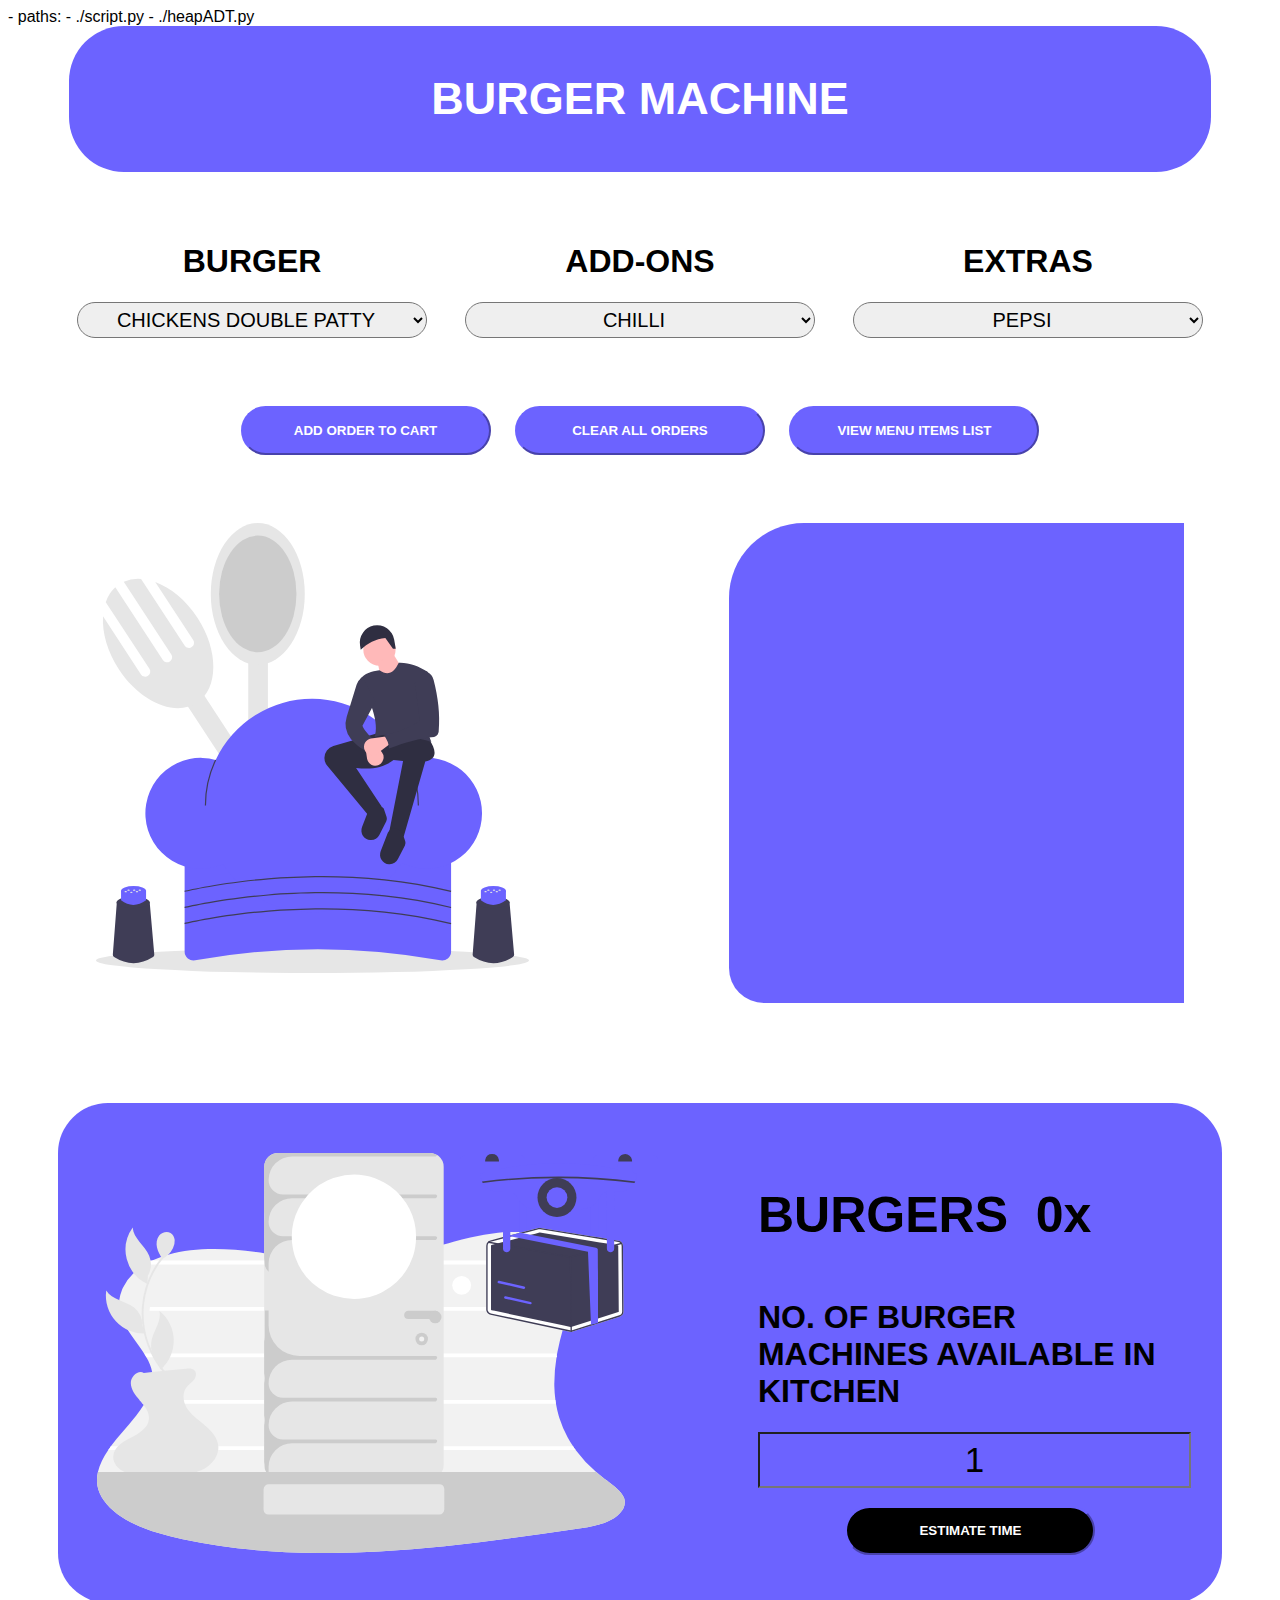
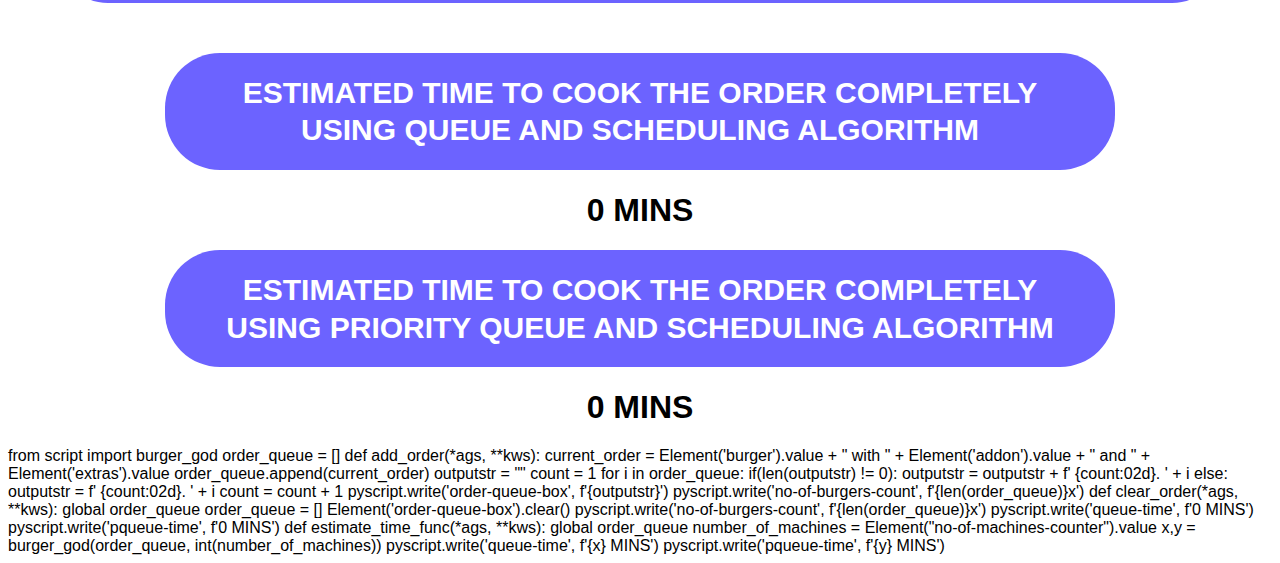
<file: index.html>
<!DOCTYPE html>
<html>
    <head>
      <meta charset="UTF-8">
      <meta http-equiv="X-UA-Compatible" content="IE=edge">
      <meta name="viewport" content="width=device-width, initial-scale=0.1">

      <!-- <link rel="stylesheet" href="https://pyscript.net/alpha/pyscript.css" /> -->
      <script defer src="https://pyscript.net/alpha/pyscript.js"></script>

      <title>Burger Machine</title>
      <link rel="stylesheet" href="./style.css" />
      <link rel="icon" type="image/png" href="assets/burger.png" />
      
      <py-env>
        - paths:
          - ./script.py
          - ./heapADT.py
      </py-env>

    </head>

  <body>
    <center>
      <div class = "topbar">
        <div class = "topbar-title">
          <p><b>BURGER MACHINE</b></p>
        </div>
      </div>
    </center>

    <div class = "main-input-area">
      
      <div class = "burger-input">

        <h1><label for = "burger">Burger</label></h1>
        <select name="burger" id="burger">

          <option value="CHICKENS DOUBLE PATTY">   CHICKENS DOUBLE PATTY </option>
          <option value="CRISPY DOUBLEER PATTY">  CRISPY DOUBLEER PATTY </option>
          <option value="SMOKY GRILLED CHICKEN">   SMOKY GRILLED CHICKEN </option>

        </select>

      </div>
      
      <div class = "addon-input">

        <h1><label for = "addon">Add-ons</label></h1>
        <select name="addon" id="addon">

          <option value="CHILLI"> CHILLI</option>
          <option value="ONION">  ONION</option>

        </select>

      </div>
      
      <div class = "extras-input">

        <h1><label for = "extras">Extras</label></h1>
        <select name="extras" id="extras">

          <option value="PEPSI">  PEPSI</option>
          <option value="TIPSY">  TIPSY</option>

        </select>

      </div>


    </div>

    <div>
      <center>
      <button class = "add-order-button" id = "add-order-button" pys-onClick="add_order">Add Order To Cart</button>
      <button class = "add-order-button" id = "clear-order-button" pys-onClick="clear_order">Clear All Orders</button>
      <a href = "menu.html"><button class = "add-order-button">View Menu Items List</button></a>
      </center>
    </div>

    <div class = "order-view-area">

      <div class = "burger-image">
        <img src = "assets\cook.svg" height="450px" > 
      </div>
      
      <div class = "order-queue-box">
        <p id = "order-queue-box"></p>
      </div>
    
    </div>

    <div class = "machine-select-area">

      <div class="machine-image">
        <img src = "assets\machines.svg" height="400px">
      </div>

      <div class="machine-input">
      
        <div class="no-of-burgers-title">
        
          <div>
            <h1>BURGERS &nbsp;</h1>
          </div>
        
          <div>
            <h1 id = "no-of-burgers-count">0x</h1>
          </div>
        
        </div>

        <div class = "no-of-machines-selection">

          <h1>NO. OF BURGER MACHINES AVAILABLE IN KITCHEN</h1>
          
          <input class="no-of-machines-counter" id = "no-of-machines-counter"
          oninput = "this.value = this.value.replace(/[^0-9]/g, '').replace(/(\..*?)\..*/g, '$1').replace(/^0[^.]/, '0');" 
          value = '1' placeholder="1"/>
          
          <center>
            <button class = "estimate-time-button" id = "estimate-time-button" pys-onClick="estimate_time_func">Estimate Time</button>
          </center>
        
        </div>
        
      </div>
    
    </div>

    <div>
      <center>
        
        <div class = "result-bar">
          <h1>ESTIMATED TIME TO COOK THE ORDER COMPLETELY <br>USING QUEUE AND SCHEDULING ALGORITHM</h1>
        </div>
      
        <div>
          <h1 id = "queue-time">0 MINS</h1>
        </div>

        <div class = "result-bar">
          <h1>ESTIMATED TIME TO COOK THE ORDER COMPLETELY <br>USING PRIORITY QUEUE AND SCHEDULING ALGORITHM</h1>
        </div>
      
        <div>
          <h1 id = "pqueue-time">0 MINS</h1>
        </div>



      </center>
    </div>

    <py-script>  
      from script import burger_god
      order_queue = []
      
      def add_order(*ags, **kws):
        
        current_order = Element('burger').value + " with " +  Element('addon').value + " and " + Element('extras').value 
        order_queue.append(current_order)

        outputstr = ""
        count = 1

        for i in order_queue:
          if(len(outputstr) != 0):
            outputstr = outputstr + f' {count:02d}. ' + i 
          else:
            outputstr = f' {count:02d}. ' + i 
          
          count = count + 1

        pyscript.write('order-queue-box', f'{outputstr}')
        pyscript.write('no-of-burgers-count', f'{len(order_queue)}x')
      

      def clear_order(*ags, **kws):
        global order_queue
        order_queue = []
        Element('order-queue-box').clear()
        pyscript.write('no-of-burgers-count', f'{len(order_queue)}x')
        pyscript.write('queue-time', f'0 MINS')
        pyscript.write('pqueue-time', f'0 MINS')
      
      def estimate_time_func(*ags, **kws):
        global order_queue
        number_of_machines = Element("no-of-machines-counter").value

        x,y = burger_god(order_queue, int(number_of_machines))

        pyscript.write('queue-time', f'{x} MINS')
        pyscript.write('pqueue-time', f'{y} MINS')

    </py-script>
  
  </body>
</html>
</file>
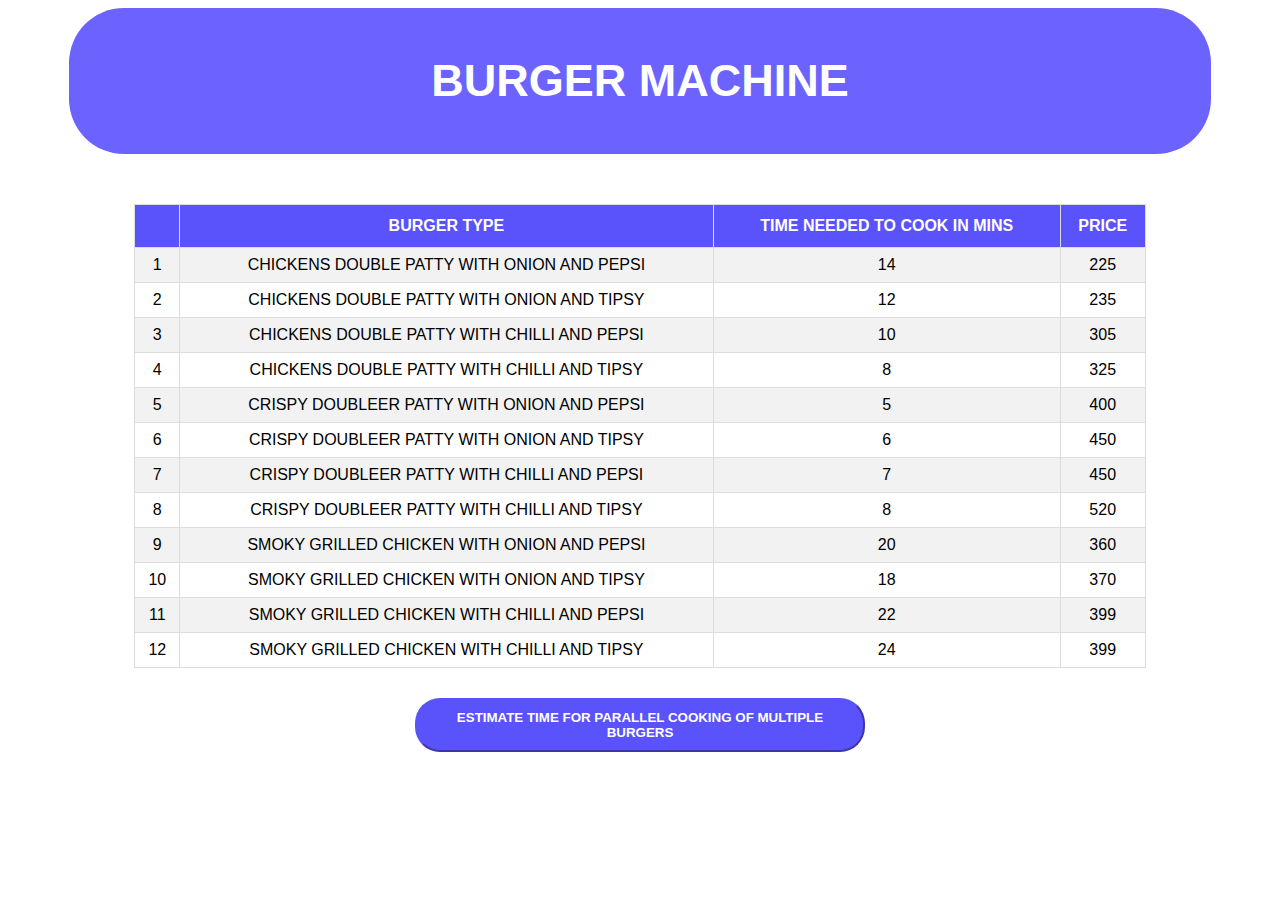
<file: menu.html>
<!DOCTYPE html>
<html lang="en">
<head>
    <meta charset="UTF-8">
    <meta http-equiv="X-UA-Compatible" content="IE=edge">
    <meta name="viewport" content="width=device-width, initial-scale=0.1">

    <title>Burger Machine</title>
    <link rel="stylesheet" href="./style.css" />

</head>

<body>
    <center>
        <div class = "topbar">
          <div class = "topbar-title">
            <p><b>BURGER MACHINE</b></p>
          </div>
        </div>
    

    <div>
        <table id = "burger-table">
            <tr>
                <th> </th>
                <th>Burger Type</th>
                <th>Time needed to Cook in mins</th>
                <th>Price</th>
            </tr>

            <tr>
                <td>1</td>
                <td>CHICKENS DOUBLE PATTY with ONION and PEPSI</td>
                <td>14</td>
                <td>225</td>
            </tr>
            <tr>
                <td>2</td>
                <td>CHICKENS DOUBLE PATTY with ONION and TIPSY</td>
                <td>12</td>
                <td>235</td>
            </tr>
            <tr>
                <td>3</td>
                <td>CHICKENS DOUBLE PATTY with CHILLI and PEPSI</td>
                <td>10</td>
                <td>305</td>
            </tr>
            </tr>
            <tr>
                <td>4</td>
                <td>CHICKENS DOUBLE PATTY with CHILLI and TIPSY</td>
                <td>8</td>
                <td>325</td>
            </tr>
            <tr>
                <td>5</td>
                <td>CRISPY DOUBLEER PATTY with ONION and PEPSI</td>
                <td>5</td>
                <td>400</td>
            </tr>
            <tr>
                <td>6</td>
                <td>CRISPY DOUBLEER PATTY with ONION and TIPSY</td>
                <td>6</td>
                <td>450</td>
            </tr>
            <tr>
                <td>7</td>
                <td>CRISPY DOUBLEER PATTY with CHILLI and PEPSI</td>
                <td>7</td>
                <td>450</td>
            </tr>
            <tr>
                <td>8</td>
                <td>CRISPY DOUBLEER PATTY with CHILLI and TIPSY</td>
                <td>8</td>
                <td>520</td>
            </tr>
            <tr>
                <td>9</td>
                <td>SMOKY GRILLED CHICKEN with ONION and PEPSI</td>
                <td>20</td>
                <td>360</td>
            </tr>
            <tr>
                <td>10</td>
                <td>SMOKY GRILLED CHICKEN with ONION and TIPSY</td>
                <td>18</td>
                <td>370</td>
            </tr>
            <tr>
                <td>11</td>
                <td>SMOKY GRILLED CHICKEN with CHILLI and PEPSI</td>
                <td>22</td>
                <td>399</td>
            </tr> 
            <tr>
                <td>12</td>
                <td>SMOKY GRILLED CHICKEN with CHILLI and TIPSY</td>
                <td>24</td>
                <td>399</td>
            </tr>
        
        </table>
    </div>

    <a href = "index.html"><button class = "menu-page-button">Estimate Time for parallel cooking of multiple burgers</button></a>

    </center>
</body>
</html>
</file>
<file: style.css>
* {
    font-family: sans-serif;
}

.topbar{
    width: 90%;
    padding: 2px;
    background-color: rgb(108, 99, 255);
    color: white;
    border-radius: 55px;
}

.topbar-title{
    font-size: 45px;
}

.main-input-area{
    margin:50px;
    display: flex;
    justify-content: space-around;
}

.add-order-button{
    width: 250px;
    padding: 15px 0;
    text-align: center;
    margin: 2vh 10px;
    border-radius: 25px;
    font-weight: bold;
    color: white;
    background: rgb(108, 99, 255);
    transition: 0.25s;
    text-transform: uppercase;
    cursor: pointer;
    border-color: rgb(108, 99, 255);
}

.estimate-time-button{
    width: 250px;
    padding: 15px 0;
    text-align: center;
    margin: 2vh 10px;
    border-radius: 25px;
    font-weight: bold;
    color: white;
    background: rgb(0, 0, 0);
    transition: 0.25s;
    text-transform: uppercase;
    cursor: pointer;
    border-color: rgb(108, 99, 255);
}


.order-view-area{
    margin: 50px;
    display: flex;
    justify-content:center;
}

.machine-select-area{
    margin: 50px;
    display: flex;
    justify-content:center;
    border-radius: 50px;
    background-color: rgb(108, 99, 255);
    margin-top: 100px;
    height: 500px;
}

.machine-input{
    margin-left: 100px;
    width: 425px;
}

.machine-image{
    padding-top: 50px;
}

.order-queue-box{
    height: 450px;
    width: 425px;
    margin-left: 200px;
    text-align: left;
    padding: 15px;
    color: white;
    background-color: rgb(108, 99, 255);
    overflow-y: auto;
    border-top-left-radius: 75px;
    border-bottom-left-radius: 35px;
    line-height: 2.5;
}

/* .order-queue-box::-webkit-scrollbar {
    background: rgb(108, 99, 255);       
}

.order-queue-box::-webkit-scrollbar-thumb {
    background: rgb(86, 77, 252);  
    border-radius: 250px;
    border-color: rgb(86, 77, 252); 
    border-style:solid;  
} */

#burger, #addon, #extras{
    width: 350px;
    cursor: pointer;
    font-size: 20px;
    padding: 5px;
    border-radius: 50px;
    text-align: center;
}

.no-of-burgers-title{
    margin-top: 50px;
    font-size: 25px;
    display: flex;
}

.no-of-machines-counter{
    height: 50px;
    width: 425px;
    text-align: center;
    font-size: 35px;
    background-color: rgb(108, 99, 255);
}

.result-bar{
    width: 75%;
    padding: 1px;
    font-size: 15px;
    background-color: rgb(108, 99, 255);
    color: white;
    border-radius: 55px;
    line-height: 1.25;
}

.addon-input, .burger-input, .extras-input{
    text-align: center;
    text-transform: uppercase;
}

#burger-table {
    border-collapse: collapse;
    width: 80%;
    margin-top: 50px;
    text-transform: uppercase;
  }
  
  #burger-table td, #burger-table th {
    border: 1px solid #ddd;
    padding: 8px;
    text-align: center;
  }
  
  #burger-table tr:nth-child(even){background-color: #f2f2f2;}
  
  #burger-table tr:hover {background-color: #ddd;}
  
  #burger-table th {
    padding-top: 12px;
    padding-bottom: 12px;
    text-align: center;
    background-color: rgb(90, 82, 251);
    color: white;
  }

.menu-page-button{
    width: 450px;
    padding: 10px;
    text-align: center;
    margin: 30px;
    border-radius: 25px;
    font-weight: bold;
    color: white;
    background: rgb(90, 82, 251);
    text-transform: uppercase;
    cursor: pointer;
    border-color: rgb(90, 82, 251);
}
</file>
